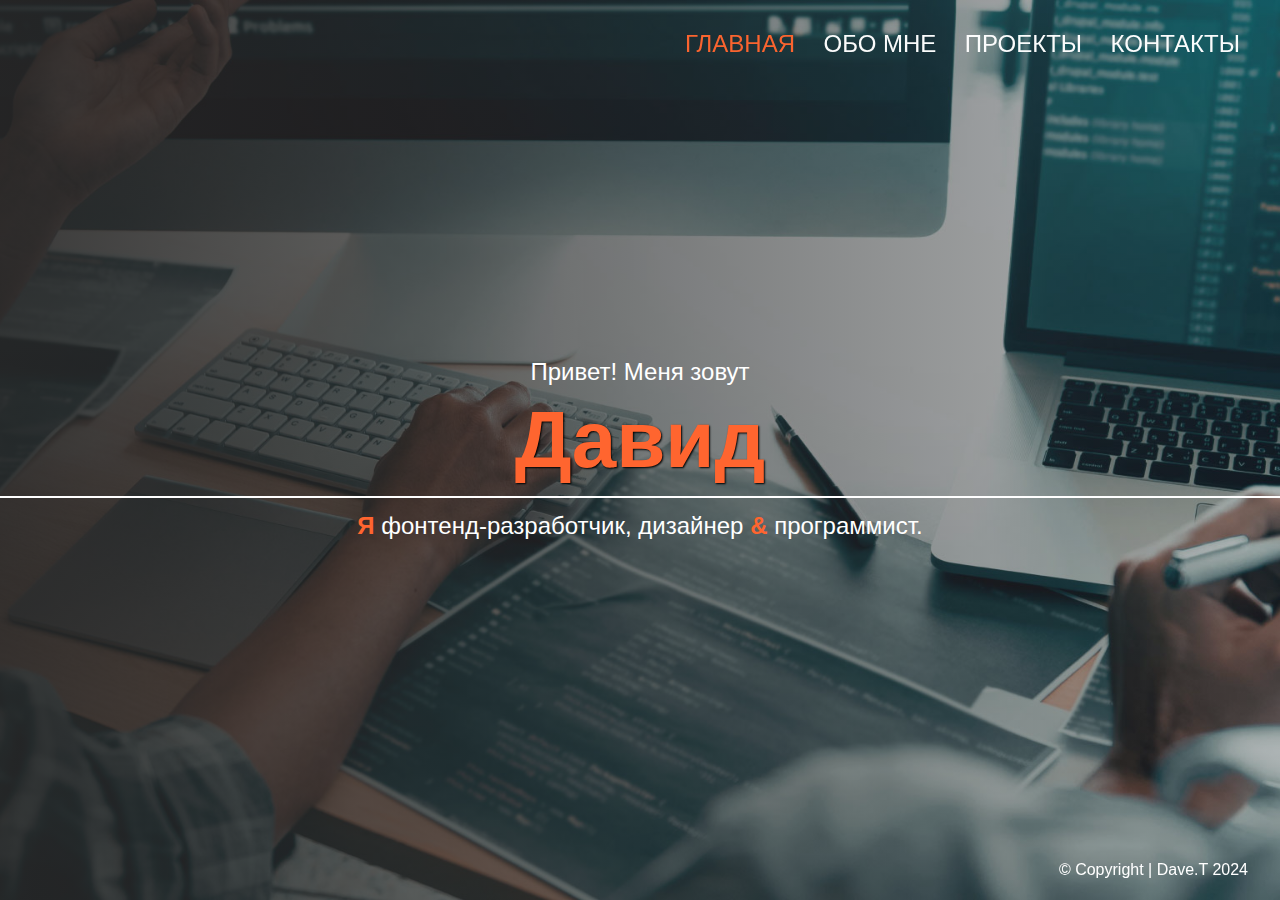
<file: index.html>
<!DOCTYPE html>
<html lang="en">

<head>
    <meta charset="UTF-8">
    <meta name="viewport" content="width=device-width, initial-scale=1.0">
    <link rel="stylesheet" href="./scss/main.css">
    <link rel="stylesheet" href="https://cdnjs.cloudflare.com/ajax/libs/font-awesome/6.5.2/css/all.min.css"
        integrity="sha512-SnH5WK+bZxgPHs44uWIX+LLJAJ9/2PkPKZ5QiAj6Ta86w+fsb2TkcmfRyVX3pBnMFcV7oQPJkl9QevSCWr3W6A=="
        crossorigin="anonymous" referrerpolicy="no-referrer" />
    <link type="image/png" sizes="96x96" rel="icon" href="./img/icons8-portfolio-96.png">
    <title>ГЛАВНАЯ</title>
</head>

<body>
    <header>
        <div class="menu-btn">
            <span class="menu-btn__burger"></span>
        </div>

        <nav class="nav">
            <ul class="menu-nav">
                <li class="menu-nav__item active">
                    <a href="index.html" class="menu-nav__link">
                        ГЛАВНАЯ
                    </a>
                </li>
                <li class="menu-nav__item">
                    <a href="about.html" class="menu-nav__link">
                        ОБО МНЕ
                    </a>
                </li>
                <li class="menu-nav__item">
                    <a href="projects.html" class="menu-nav__link">
                        ПРОЕКТЫ
                    </a>
                </li>
                <li class="menu-nav__item">
                    <a href="contact.html" class="menu-nav__link">
                        КОНТАКТЫ
                    </a>
                </li>
            </ul>
        </nav>
    </header>

    <main>
        <section class="home">
            <h2>Привет! Меня зовут</h2>
            <h1 class="home__name">
                <span class="home__name--last">Давид </span>
            </h1>
            <h2>
                <span class="home__name--last">Я </span> фонтенд-разработчик, дизайнер <span
                    class="home__name--last">&</span> программист.
            </h2>

            <div class="social-icons">
                <a href="https://github.com/Dave-07" target="_blank">
                    <i class="fab fa-github fa-2x"></i>
                </a>
                <a href="https://twitter.com/" target="_blank">
                    <i class="fa-brands fa-x-twitter fa-2x"></i>
                </a>
                <a href="https://www.facebook.com/login" target="_blank">
                    <i class="fab fa-facebook fa-2x"></i>
                </a>
                <a href="https://www.instagram.com/" target="_blank">
                    <i class="fab fa-instagram fa-2x"></i>
                </a>
            </div>

            <footer>&copy; Copyright | Dave.T 2024</footer>
        </section>
    </main>

    <script src="js/main.js"></script>
</body>

</html>
</file>
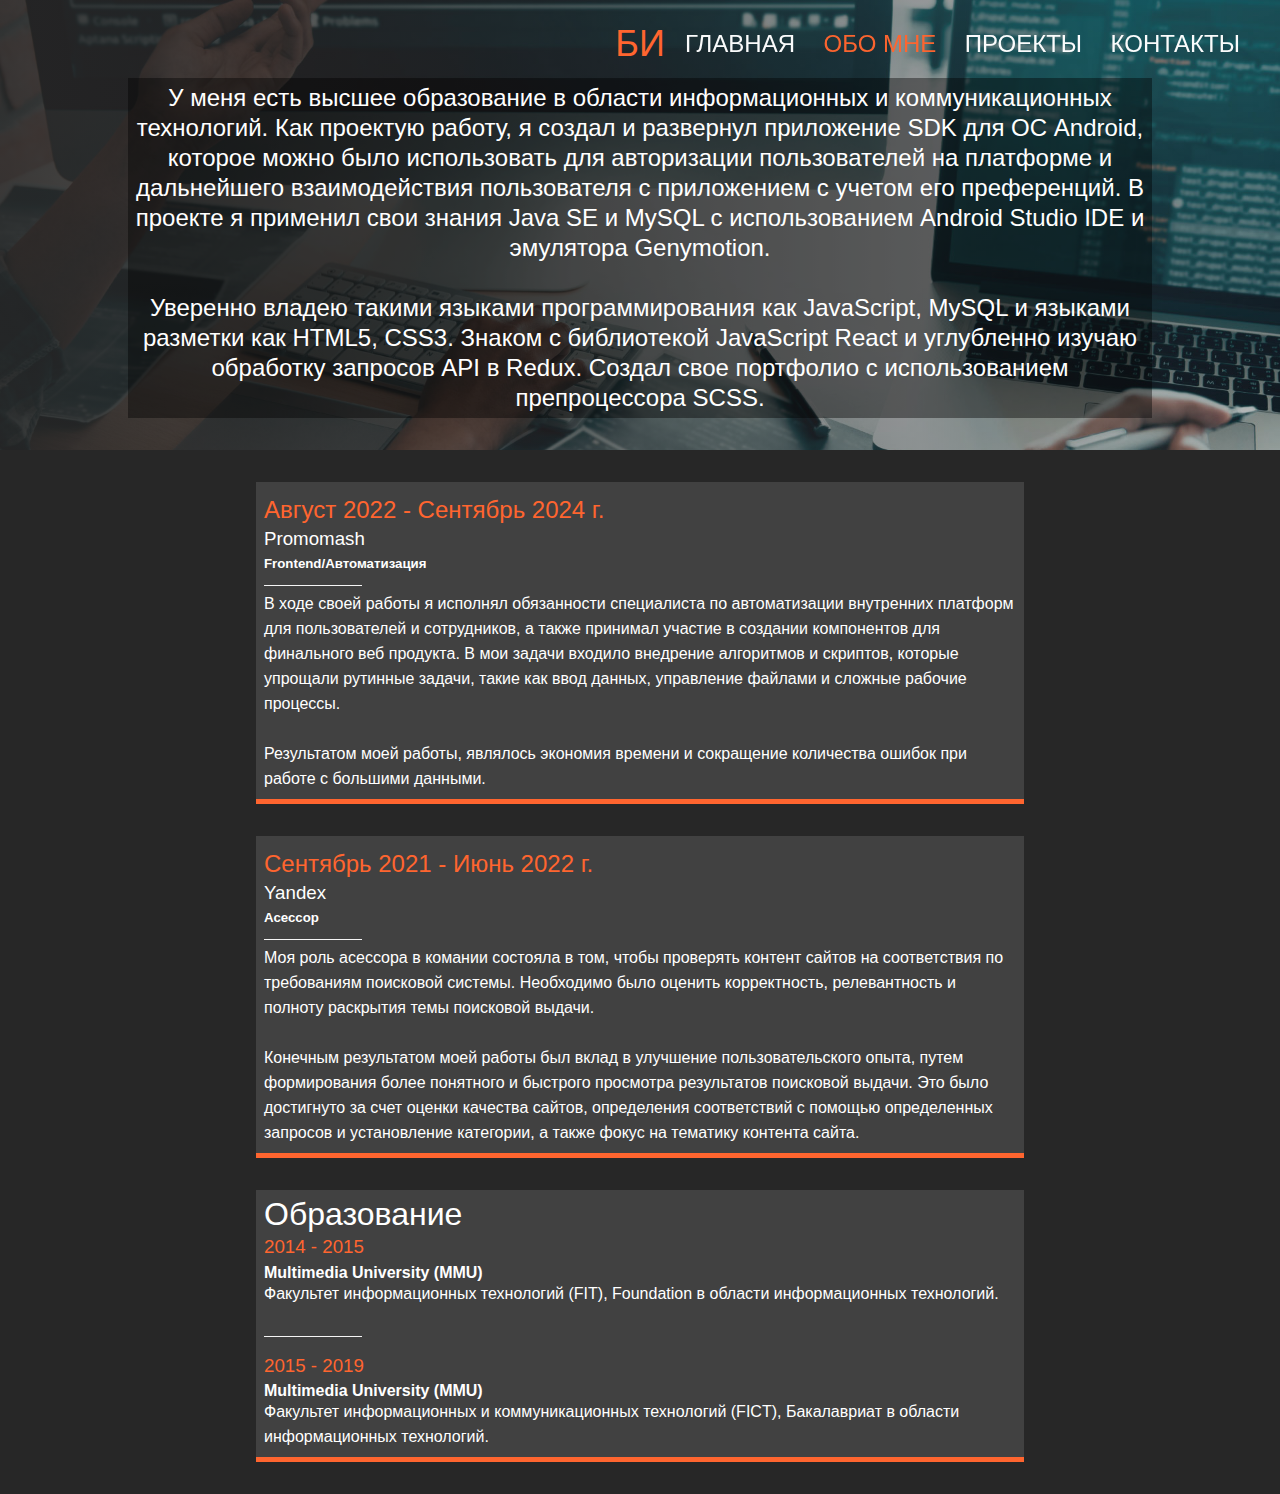
<file: about.html>
<!DOCTYPE html>
<html lang="en">

<head>
    <meta charset="UTF-8">
    <meta name="viewport" content="width=device-width, initial-scale=1.0">
    <link rel="stylesheet" href="./scss/main.css">
    <link rel="stylesheet" href="https://cdnjs.cloudflare.com/ajax/libs/font-awesome/6.5.2/css/all.min.css"
        integrity="sha512-SnH5WK+bZxgPHs44uWIX+LLJAJ9/2PkPKZ5QiAj6Ta86w+fsb2TkcmfRyVX3pBnMFcV7oQPJkl9QevSCWr3W6A=="
        crossorigin="anonymous" referrerpolicy="no-referrer" />
    <link type="image/png" sizes="96x96" rel="icon" href="./img/icons8-portfolio-96.png">
    <title>ОБО МНЕ</title>
</head>

<body>
    <header>
        <div class="menu-btn">
            <span class="menu-btn__burger"></span>
        </div>

        <nav class="nav">
            <ul class="menu-nav">
                <li class="menu-nav__item ">
                    <a href="index.html" class="menu-nav__link">
                        ГЛАВНАЯ
                    </a>
                </li>
                <li class="menu-nav__item active">
                    <a href="about.html" class="menu-nav__link">
                        ОБО МНЕ
                    </a>
                </li>
                <li class="menu-nav__item">
                    <a href="projects.html" class="menu-nav__link">
                        ПРОЕКТЫ
                    </a>
                </li>
                <li class="menu-nav__item">
                    <a href="contact.html" class="menu-nav__link">
                        КОНТАКТЫ
                    </a>
                </li>
            </ul>
        </nav>
    </header>

    <main>
        <section class="about">
            <div class="about__bio-image">
                <div class="about__bio">
                    <h2 class="text-secondary">БИ<i class="fa-solid fa-meteor"></i></h2>
                    <p>У меня есть высшее образование в области информационных и коммуникационных технологий. Как
 проектую
 работу, я создал и развернул приложение SDK для ОС Android, которое можно было использовать для
 авторизации пользователей на
 платформе и дальнейшего взаимодействия пользователя с приложением с учетом его преференций. В проекте я применил свои знания
 Java SE и 
 MySQL с использованием Android Studio IDE
 и эмулятора Genymotion.<br /><br />Уверенно владею такими языками программирования как JavaScript, MySQL и языками разметки как HTML5, CSS3. Знаком с библиотекой JavaScript React и углубленно изучаю обработку запросов API в Redux. Создал свое портфолио с использованием препроцессора SCSS.</p>
                </div>
            </div>

            <div class="jobs">

                <div class="jobs__job">
                    <h2 class="text-secondary">Август 2022 - Сентябрь 2024 г.</h2>
                    <h3>Promomash</h3>
                    <h5>Frontend/Автоматизация</h5>
                    <p>В ходе своей работы я исполнял обязанности специалиста по автоматизации внутренних платформ для пользователей и сотрудников, а также принимал участие в создании компонентов для финального веб продукта. 
					В мои задачи входило внедрение алгоритмов и скриптов, которые упрощали рутинные задачи, такие как ввод данных, управление файлами и сложные рабочие процессы. 
					<br /><br />
					Результатом моей работы, являлось экономия времени и сокращение количества ошибок при работе с большими данными. </p>
                </div>
                <div class="jobs__job">
                    <h2 class="text-secondary">Сентябрь 2021 - Июнь 2022 г.</h2>
                    <h3>Yandex</h3>
                    <h5>Асессор </h5>
                    <p>Моя роль асессора в комании состояла в том, чтобы проверять контент сайтов на соответствия по требованиям поисковой системы. Необходимо было оценить корректность, релевантность и полноту раскрытия темы поисковой выдачи.<br /><br />
                        Конечным результатом моей работы был вклад в улучшение пользовательского опыта, путем формирования более понятного и быстрого просмотрa результатов поисковой выдачи.  Это было достигнуто за счет оценки качества сайтов, определения соответствий
 с помощью определенных запросов и установление категории, а также фокус на тематику контента сайта.</p>
                </div>
                <div class="jobs__job">
                    <h1>Образование</h1>
                    <h3 class="text-secondary">2014 - 2015</h3>
                    <h4> Multimedia University (MMU)</h4>
                    <p> Факультет информационных технологий (FIT), Foundation в области информационных технологий.
                    </p>
                    <h5 class="edu-br"></h5>
                    <h3 class="text-secondary">2015 - 2019</h3>
                    <h4> Multimedia University (MMU)</h4>
                    <p>Факультет информационных и коммуникационных технологий (FICT), Бакалавриат в области информационных технологий. </p>
                      
                </div>
            </div>

            <div class="social-icons">
                <a href="https://github.com/Dave-07" target="_blank">
                    <i class="fab fa-github fa-2x"></i>
                </a>
                <a href="https://twitter.com/" target="_blank">
                    <i class="fa-brands fa-x-twitter fa-2x"></i>
                </a>
                <a href="https://www.facebook.com/login" target="_blank">
                    <i class="fab fa-facebook fa-2x"></i>
                </a>
                <a href="https://www.instagram.com/" target="_blank">
                    <i class="fab fa-instagram fa-2x"></i>
                </a>
            </div>

        </section>
    </main>

    <script src="js/main.js"></script>
</body>

</html>
</file>
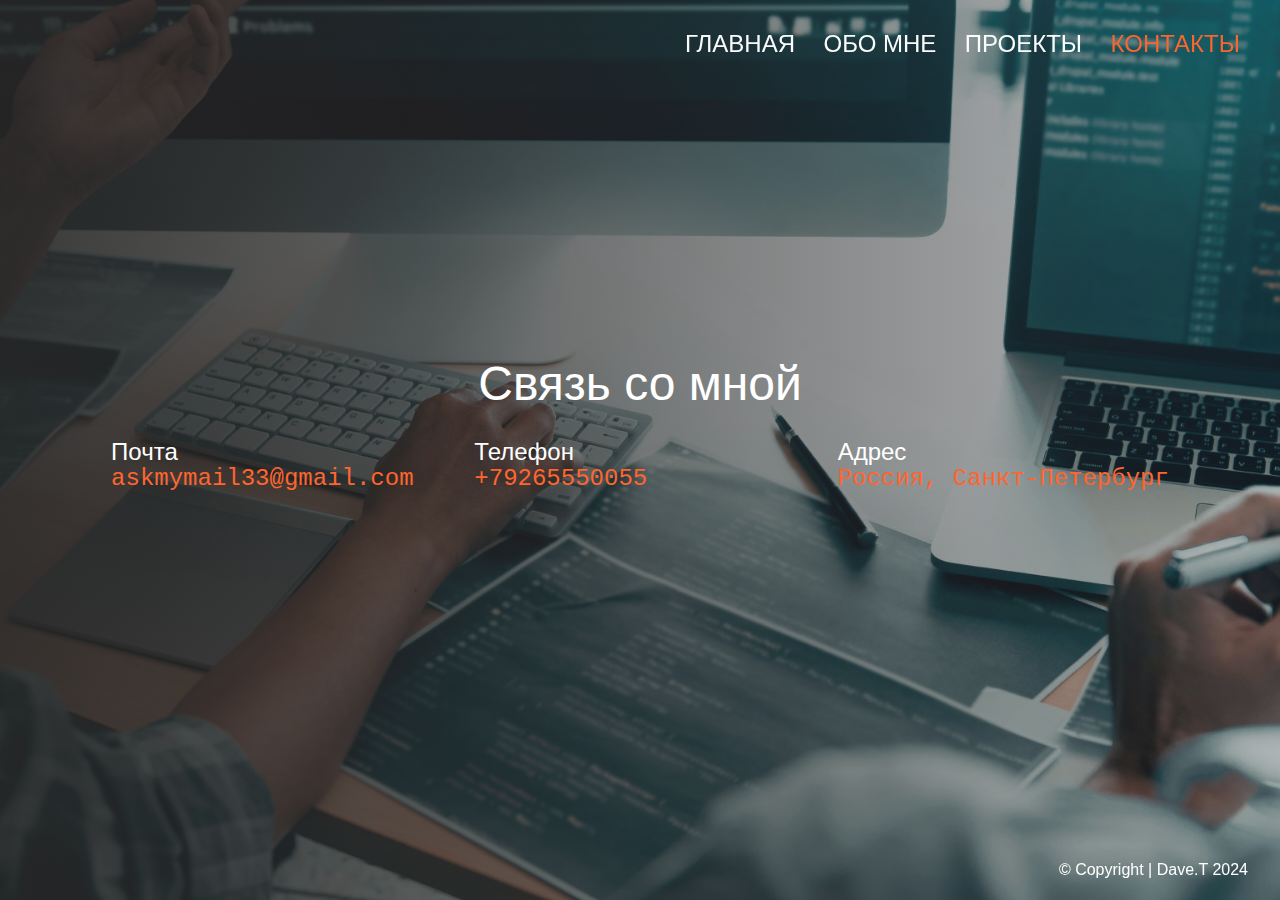
<file: contact.html>
<!DOCTYPE html>
<html lang="en">

<head>
    <meta charset="UTF-8">
    <meta name="viewport" content="width=device-width, initial-scale=1.0">
    <link rel="stylesheet" href="./scss/main.css">
    <link rel="stylesheet" href="https://cdnjs.cloudflare.com/ajax/libs/font-awesome/6.5.2/css/all.min.css"
        integrity="sha512-SnH5WK+bZxgPHs44uWIX+LLJAJ9/2PkPKZ5QiAj6Ta86w+fsb2TkcmfRyVX3pBnMFcV7oQPJkl9QevSCWr3W6A=="
        crossorigin="anonymous" referrerpolicy="no-referrer" />
    <link type="image/png" sizes="96x96" rel="icon" href="./img/icons8-portfolio-96.png">
    <title>КОНТАКТЫ</title>
</head>

<body>
    <header>
        <div class="menu-btn">
            <span class="menu-btn__burger"></span>
        </div>
        <nav class="nav">
            <ul class="menu-nav">
                <li class="menu-nav__item ">
                    <a href="index.html" class="menu-nav__link">
                        ГЛАВНАЯ
                    </a>
                </li>
                <li class="menu-nav__item">
                    <a href="about.html" class="menu-nav__link">
                        ОБО МНЕ
                    </a>
                </li>
                <li class="menu-nav__item ">
                    <a href="projects.html" class="menu-nav__link">
                        ПРОЕКТЫ
                    </a>
                </li>
                <li class="menu-nav__item active">
                    <a href="contact.html" class="menu-nav__link">
                        КОНТАКТЫ
                    </a>
                </li>
            </ul>
        </nav>
    </header>

    <main>
        <section class="contact">
            <h2>Связь со мной <span class="home__name--last"><i class="fa-solid fa-address-card"></i></span></h2>
            <div class="contact__list">
                <div class="contact__email">
                    <i class="fas fa-envelope"></i>Почта
                    <div class="text-secondary">
                        <a href="mailto:askmymail@gmail.com" target="_blank">askmymail33@gmail.com</a>
                    </div>
                </div>
                <div class="contact__phone">
                    <i class="fas fa-mobile-alt"></i>Телефон
                    <div class="text-secondary">
                        <a href="tel:+7926555****">+79265550055</a>
                    </div>
                </div>
                <div class="contact__address">
                    <i class="fas fa-map-marker-alt"></i>Адрес
                    <div class="text-secondary"><a
                            href="https://www.google.com/maps/place/%D0%A1%D0%B0%D0%BD%D0%BA%D1%82-%D0%9F%D0%B5%D1%82%D0%B5%D1%80%D0%B1%D1%83%D1%80%D0%B3/@59.9338331,28.7758818,8z/data=!3m1!4b1!4m6!3m5!1s0x4696378cc74a65ed:0x6dc7673fab848eff!8m2!3d59.9310584!4d30.3609096!16zL20vMDZwcjY?entry=ttu"
                            target="_blank">Россия, Санкт-Петербург</a></div>
                </div>
            </div>

            <div class="social-icons">
                <a href="https://github.com/Dave-07" target="_blank">
                    <i class="fab fa-github fa-2x"></i>
                </a>
                <a href="https://www.codewars.com/users/Dave737" target="_blank">
                    <i class="fa-brands fa-galactic-republic"></i>
                </a>
                <a href="https://www.hackerrank.com/profile/raz0r_" target="_blank">
                    <i class="fa-brands fa-hackerrank"></i>
                </a>
                <a href="https://twitter.com/" target="_blank">
                    <i class="fa-brands fa-x-twitter fa-2x"></i>
                </a>
                <a href="https://www.facebook.com/login" target="_blank">
                    <i class="fab fa-facebook fa-2x"></i>
                </a>
                <a href="https://www.instagram.com/" target="_blank">
                    <i class="fab fa-instagram fa-2x"></i>
                </a>
            </div>

            <footer>&copy; Copyright | Dave.T 2024</footer>
        </section>
    </main>

    <script src="js/main.js"></script>
</body>

</html>
</file>
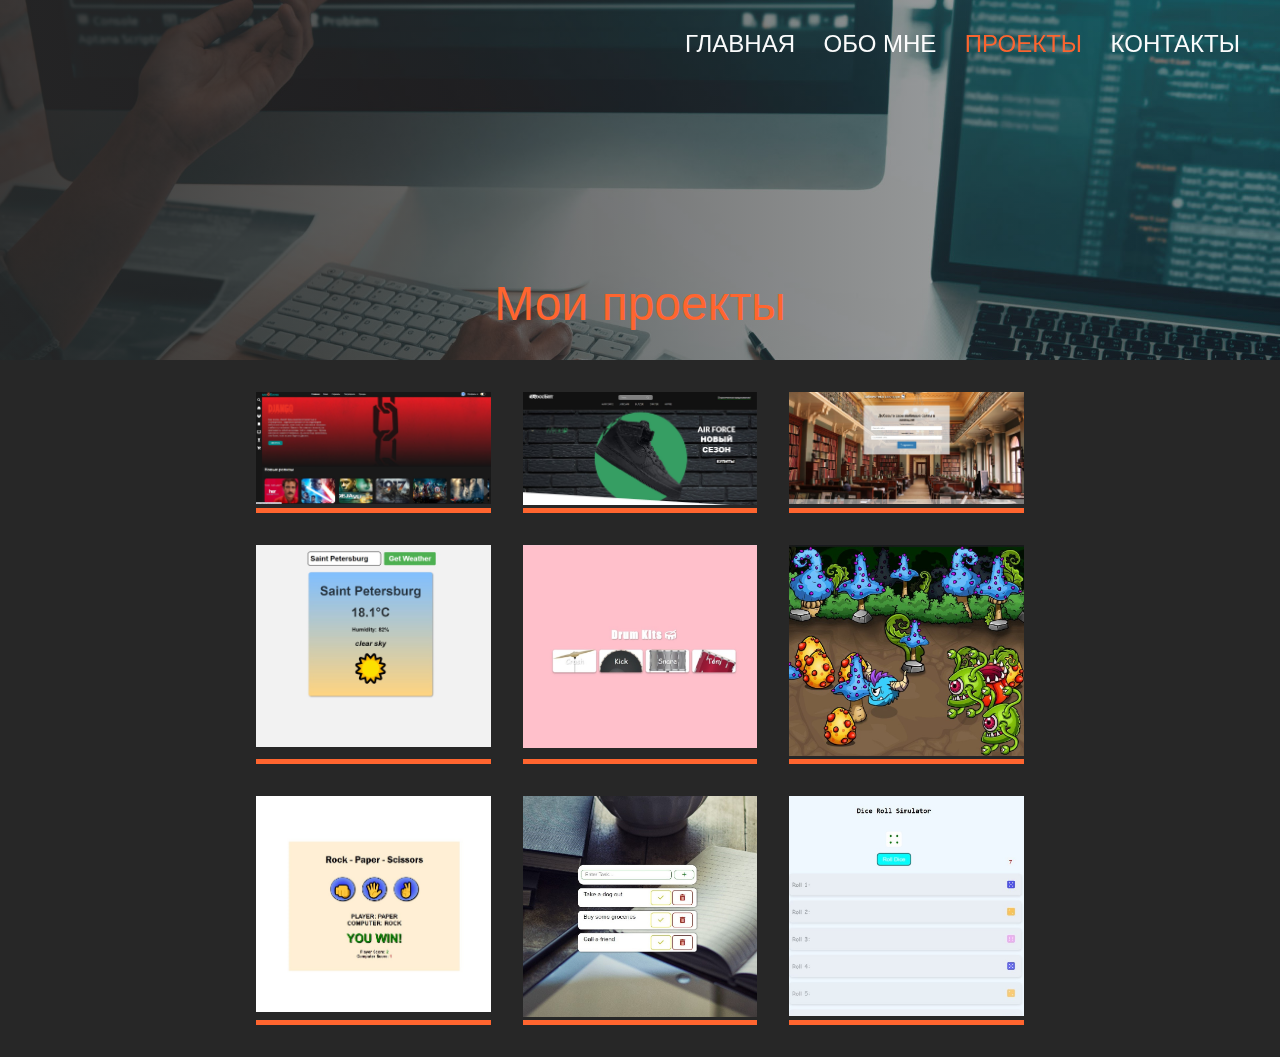
<file: projects.html>
<!DOCTYPE html>
<html lang="en">

<head>
    <meta charset="UTF-8">
    <meta name="viewport" content="width=device-width, initial-scale=1.0">
    <link rel="stylesheet" href="./scss/main.css">
    <link rel="stylesheet" href="https://cdnjs.cloudflare.com/ajax/libs/font-awesome/6.5.2/css/all.min.css"
        integrity="sha512-SnH5WK+bZxgPHs44uWIX+LLJAJ9/2PkPKZ5QiAj6Ta86w+fsb2TkcmfRyVX3pBnMFcV7oQPJkl9QevSCWr3W6A=="
        crossorigin="anonymous" referrerpolicy="no-referrer" />
    <link type="image/png" sizes="96x96" rel="icon" href="./img/icons8-portfolio-96.png">
    <title>ПРОЕКТЫ</title>
</head>

<body>
    <header>
        <div class="menu-btn">
            <span class="menu-btn__burger"></span>
        </div>

        <nav class="nav">
            <ul class="menu-nav">
                <li class="menu-nav__item ">
                    <a href="index.html" class="menu-nav__link">
                        ГЛАВНАЯ
                    </a>
                </li>
                <li class="menu-nav__item">
                    <a href="about.html" class="menu-nav__link">
                        ОБО МНЕ
                    </a>
                </li>
                <li class="menu-nav__item active">
                    <a href="projects.html" class="menu-nav__link">
                        ПРОЕКТЫ
                    </a>
                </li>
                <li class="menu-nav__item">
                    <a href="contact.html" class="menu-nav__link">
                        КОНТАКТЫ
                    </a>
                </li>
            </ul>
        </nav>
    </header>

    <main>
        <section class="projects">
            <div class="projects__bio-image">
                <h1 class="text-secondary">
                    Мои проекты <i class="fa-solid fa-business-time"></i>
                </h1>
            </div>

            <div class="projects__items">
                <div class="projects__item">
                    <img src="img/project-7.jpg" alt="My project">
                    <div class="projects__btns">
                        <a href="https://github.com/Dave-07/movie-site" target="_blank" class="projects__btn">
                            <i class="fas fa-eye"></i>Просмотр
                        </a>
                        <a href="https://dave-07.github.io/movie-site/" target="_blank" class="projects__btn">
                            <i class="fab fa-github"></i>Github
                        </a>
                    </div>
                </div>
                <div class="projects__item">
                    <img src="img/project-8.jpg" alt="My project">
                    <div class="projects__btns">
                        <a href="https://dave-07.github.io/e-store/" target="_blank" class="projects__btn">
                            <i class="fas fa-eye"></i>Просмотр
                        </a>
                        <a href="https://github.com/Dave-07/e-store" target="_blank" class="projects__btn">
                            <i class="fab fa-github"></i>Github
                        </a>
                    </div>
                </div>
                <div class="projects__item">
                    <img src="img/project-9.jpg" alt="My project">
                    <div class="projects__btns">
                        <a href="https://dave-07.github.io/bookmark-saver/" target="_blank" class="projects__btn">
                            <i class="fas fa-eye"></i>Просмотр
                        </a>
                        <a href="https://github.com/Dave-07/bookmark-saver" target="_blank" class="projects__btn">
                            <i class="fab fa-github"></i>Github
                        </a>
                    </div>
                </div>
                <div class="projects__item">
                    <img src="img/project-1.jpg" alt="My project">
                    <div class="projects__btns">
                        <a href="https://dave-07.github.io/iWeather/" target="_blank" class="projects__btn cust">
                            <i class="fas fa-eye"></i>Просмотр
                        </a>
                        <a href="https://github.com/Dave-07/iWeather" target="_blank" class="projects__btn">
                            <i class="fab fa-github"></i>Github
                        </a>
                    </div>
                </div>
                <div class="projects__item">
                    <img src="img/project-2.jpg" alt="My project">
                    <div class="projects__btns">
                        <a href="https://dave-07.github.io/Drum-Kits/" target="_blank" class="projects__btn">
                            <i class="fas fa-eye"></i>Просмотр
                        </a>
                        <a href="https://github.com/Dave-07/Drum-Kits" target="_blank" class="projects__btn">
                            <i class="fab fa-github"></i>Github
                        </a>
                    </div>
                </div>
                <div class="projects__item">
                    <img src="img/project-3.jpg" alt="My project">
                    <div class="projects__btns">
                        <a href="https://dave-07.github.io/Larva-Game/" target="_blank" class="projects__btn">
                            <i class="fas fa-eye"></i>Просмотр
                        </a>
                        <a href="https://github.com/Dave-07/Larva-Game" target="_blank" class="projects__btn">
                            <i class="fab fa-github"></i>Github
                        </a>
                    </div>
                </div>
                <div class="projects__item">
                    <img src="img/project-4.jpg" alt="My project">
                    <div class="projects__btns">
                        <a href="https://dave-07.github.io/RockPaperScissors/" target="_blank" class="projects__btn">
                            <i class="fas fa-eye"></i>Просмотр
                        </a>
                        <a href="https://github.com/Dave-07/RockPaperScissors" target="_blank" class="projects__btn">
                            <i class="fab fa-github"></i>Github
                        </a>
                    </div>
                </div>
                <div class="projects__item">
                    <img src="img/project-5.jpg" alt="My project">
                    <div class="projects__btns">
                        <a href="https://dave-07.github.io/ToDoList/" target="_blank" class="projects__btn">
                            <i class="fas fa-eye"></i>Просмотр
                        </a>
                        <a href="https://github.com/Dave-07/ToDoList" target="_blank" class="projects__btn">
                            <i class="fab fa-github"></i>Github
                        </a>
                    </div>
                </div>
                <div class="projects__item">
                    <img src="img/project-6.jpg" alt="My project">
                    <div class="projects__btns">
                        <a href="https://dave-07.github.io/Dice-Roll/" target="_blank" class="projects__btn">
                            <i class="fas fa-eye"></i>Просмотр
                        </a>
                        <a href="https://github.com/Dave-07/Dice-Roll" target="_blank" class="projects__btn">
                            <i class="fab fa-github"></i>Github
                        </a>
                    </div>
                </div>
            </div>

            <div class="social-icons">
                <a href="https://github.com/Dave-07" target="_blank">
                    <i class="fab fa-github fa-2x"></i>
                </a>
                <a href="https://twitter.com/" target="_blank">
                    <i class="fa-brands fa-x-twitter fa-2x"></i>
                </a>
                <a href="https://www.facebook.com/login" target="_blank">
                    <i class="fab fa-facebook fa-2x"></i>
                </a>
                <a href="https://www.instagram.com/" target="_blank">
                    <i class="fab fa-instagram fa-2x"></i>
                </a>
            </div>

        </section>
    </main>

    <script src="js/main.js"></script>
</body>

</html>
</file>
<file: scss/main.css>
* {
  box-sizing: border-box;
  margin: 0;
  padding: 0;
}

.home {
  height: 100%;
  padding-top: 40vh;
  overflow: hidden;
  align-items: center;
  text-align: center;
  background: linear-gradient(to right, rgba(39, 39, 39, 0.9), rgba(39, 39, 39, 0.3)), url("../img/model-1.jpg") no-repeat center top/cover;
}

.home__name {
  font-size: 5rem;
  margin-top: 1rem;
  padding-bottom: 1rem;
  margin-bottom: 1rem;
  border-bottom: 2px solid #fff;
  text-shadow: 1px 1px 2px #000;
}

.home__name--last {
  color: #ff652f;
  font-weight: 700;
}

.menu-btn {
  position: absolute;
  z-index: 1;
  right: 1rem;
  top: 1rem;
  height: 20px;
  width: 28px;
  cursor: pointer;
  transition: all 0.5s ease-in-out;
}

.menu-btn__burger {
  position: absolute;
  right: 0;
  top: 1rem;
  width: 28px;
  height: 3px;
  background: #fff;
  transition: all 0.5s ease-in-out;
}

.menu-btn__burger::before {
  content: "";
  position: absolute;
  right: 0;
  top: -8px;
  width: 28px;
  height: 3px;
  background: #fff;
  transition: all 0.5s ease-in-out;
}

.menu-btn__burger::after {
  content: "";
  position: absolute;
  right: 0;
  top: 8px;
  width: 28px;
  height: 3px;
  background: #fff;
  transition: all 0.5s ease-in-out;
}

.menu-btn__burger.open {
  transform: rotate(720deg);
}

.menu-btn__burger.open::before {
  transform: rotate(180deg) translate(-5px, 2px);
  transition: 2s;
}

.menu-btn__burger.open::after {
  transform: rotate(-180deg) translate(5px, -2px);
  transition: 2s;
}

.hidden {
  transform: translateY(-1000%);
  transition: .3s;
}

.nav {
  position: fixed;
  top: 0;
  left: 0;
  width: 100vw;
  opacity: 0.98;
  visibility: hidden;
  transition: .3s;
}

.nav.open {
  visibility: visible;
}

.nav .menu-nav {
  display: flex;
  flex-flow: column wrap;
  align-items: center;
  justify-content: center;
  height: 100vh;
  overflow: hidden;
  background: #272727;
  list-style-type: none;
  padding-right: 1rem;
  transform: translateY(-100%);
  transition: all 0.5s ease-in-out;
}

.nav .menu-nav.open {
  transform: translateY(0);
}

.nav .menu-nav__item {
  transform: translateX(100vw);
  transition: all 0.5s ease-in-out;
}

.nav .menu-nav__item.open {
  transform: translateX(0);
}

.nav .menu-nav__item.active>a {
  color: #ff652f;
}

.nav .menu-nav__link {
  display: inline-block;
  font-size: 2rem;
  text-transform: uppercase;
  padding: 2rem 0;
  font-weight: 300;
  transition: all 0.5s ease-in-out;
}

.nav .menu-nav__link:hover {
  color: #ff652f;
}

.menu-nav__item:nth-child(1) {
  transition-delay: 0.25s;
}

.menu-nav__item:nth-child(2) {
  transition-delay: 0.35s;
}

.menu-nav__item:nth-child(3) {
  transition-delay: 0.45s;
}

.menu-nav__item:nth-child(4) {
  transition-delay: 0.55s;
}

.about {
  padding-bottom: 2rem;
}

.about__bio-image {
  height: 50vh;
  width: 100%;
  background: linear-gradient(to right, rgba(39, 39, 39, 0.9), rgba(39, 39, 39, 0.3)), url("../img/model-1.jpg") no-repeat center top/cover;
  display: flex;
  flex-direction: column;
  align-items: center;
  justify-content: flex-end;
}

.about__bio-image p {
  margin-bottom: 2rem;
}

.about__bio {
  width: 80%;
  text-align: center;
}

.about__bio .text-secondary {
  padding-bottom: 1rem;
}

.about__bio>p {
  line-height: 30px;
  background-color: rgba(0, 0, 0, 0.4);
  padding: 5px;
}

.edu-br {
  margin: 20px 0;
}

.about .jobs {
  width: 60vw;
  margin: 2rem auto 0 auto;
  display: grid;
  grid-template-columns: 1fr;
  grid-gap: 2rem;
}

.about .jobs__job {
  background: #414141;
  padding: 0.5rem;
  border-bottom: 5px solid #ff652f;
}

.about .jobs__job h2,
.about .jobs__job h3 {
  margin: 0.5rem 0;
}

.about .jobs__job h6 {
  margin: 0.3rem 0;
}

.about .social-icons {
  display: flex;
  flex-direction: column;
}

.about footer {
  transform: rotate(270deg) translate(4rem, 4rem);
}

.projects {
  padding-bottom: 2rem;
}

.projects__bio-image {
  height: 30vh;
  width: 100%;
  background: linear-gradient(to right, rgba(39, 39, 39, 0.9), rgba(39, 39, 39, 0.3)), url("../img/model-1.jpg") no-repeat center top/cover;
  display: flex;
  flex-direction: column;
  align-items: center;
  justify-content: flex-end;
}

.projects__bio-image .text-secondary {
  font-size: 2rem;
  margin-bottom: 2rem;
}

.projects__items {
  width: 60vw;
  margin: 2rem auto 0 auto;
  display: grid;
  grid-template-columns: 1fr;
  grid-gap: 2rem;
}

.projects__item {
  position: relative;
  border-bottom: 5px solid #ff652f;
  overflow: hidden;
  cursor: pointer;
}

.projects__item img {
  width: 100%;
}

.projects__item::after {
  content: "";
  position: absolute;
  top: 0%;
  left: -100%;
  height: 100%;
  width: 100%;
  background: #ff652f;
  opacity: 0.5;
  transition: all 0.5s ease-in-out;
}

.projects__item:hover::after {
  top: 0;
  left: 0;
  opacity: 0.6;
}

.projects__item:hover .projects__btn {
  opacity: 1;
}

.projects__item:hover .projects__btns {
  left: 0;
  transition: all 0.5s ease-in-out;
}

.projects__btns {
  position: absolute;
  top: 0;
  left: 100%;
  height: 100%;
  width: 100%;
  z-index: 1;
  display: grid;
  grid-template-columns: repeat(2, 1fr);
  align-items: center;
  text-align: center;
}

.projects__btn {
  opacity: 0;
  color: #fff;
  transition: all 0.5s ease-in-out;
}

.projects__btn:hover {
  color: #000;
  transform: scale(1.3);
}

.projects .social-icons {
  display: flex;
  flex-direction: column;
}

.projects footer {
  transform: rotate(270deg) translate(4rem, 4rem);
}

.contact {
  height: 100%;
  padding-top: 40vh;
  overflow: hidden;
  display: flex;
  flex-direction: column;
  align-items: center;
  background: linear-gradient(to right, rgba(39, 39, 39, 0.9), rgba(39, 39, 39, 0.3)), url("../img/model-1.jpg") no-repeat center top/cover;
}

.contact h2 {
  font-size: 3rem;
  margin-bottom: 2rem;
}

.contact__list {
  display: grid;
  grid-template-columns: 1fr;
  grid-gap: 2rem;
  font-size: 1.5rem;
}

.contact .text-secondary {
  font-size: 1.5rem;
  margin: 0.2rem 0 0.8rem 0;
  font-family: "Courier New", Courier, monospace;
}

.contact .text-secondary:hover {
  transform: scale(1.3);
  cursor: pointer;
}

.contact .social-icons {
  position: initial;
  margin-top: 2rem;
}

.contact .social-icons a i.fa-brands {
  font-size: 2rem;
}

@media screen and (min-width: 768px) {
  .menu-btn {
    visibility: hidden;
  }

  .nav {
    visibility: visible;
  }

  .nav .menu-nav {
    display: block;
    transform: translateY(0);
    height: 100%;
    background: transparent;
    text-align: right;
  }

  .nav .menu-nav__item {
    display: inline;
    padding-right: 1.5rem;
  }

  .nav .menu-nav__link {
    font-size: 1.5rem;
  }

  .about__bio {
    font-size: 1.5rem;
  }

  .projects__bio-image {
    height: 40vh;
  }

  .projects__items {
    grid-template-columns: repeat(2, 1fr);
  }

  .projects .text-secondary {
    font-size: 3rem;
  }

  .contact__list {
    grid-template-columns: repeat(2, 1fr);
  }
}

@media screen and (min-width: 1024px) {
  .projects__items {
    grid-template-columns: repeat(3, 1fr);
  }

  .contact__list {
    grid-template-columns: repeat(3, 1fr);
  }
}

@media screen and (min-width: 1600px) {
  .projects__bio-image {
    height: 50vh;
  }
}

body {
  background: #272727;
  color: #fff;
  height: 100vh;
  font-family: "Segoe UI", Tahoma, Geneva, Verdana, sans-serif;
  line-height: 1;
}

h1,
h2,
h3 {
  font-weight: 400;
}

a {
  color: #fff;
  text-decoration: none;
}

.text-secondary {
  color: #ff652f;
}

.text-secondary a {
  color: inherit;
}

header {
  position: fixed;
  z-index: 2;
  width: 100%;
  padding: 1rem;
}

main {
  height: 100%;
  width: 100%;
}

.social-icons {
  position: fixed;
  bottom: 1rem;
  left: 1rem;
}

.social-icons a {
  padding: 0.4rem;
  transition: all 0.5s ease-in-out;
}

.social-icons a:hover {
  color: #ff652f;
}

footer {
  font-size: 1rem;
  position: fixed;
  bottom: 0.4rem;
  right: 1rem;
  text-align: right;
  padding: 1rem;
  color: #fff;
}

p {
  line-height: 25px;
}

h5::after {
  content: '';
  width: 13%;
  display: block;
  height: 10px;
  border-bottom: 1px solid whitesmoke;
  margin: 5px 0;
}

/*# sourceMappingURL=main.css.map */
</file>
